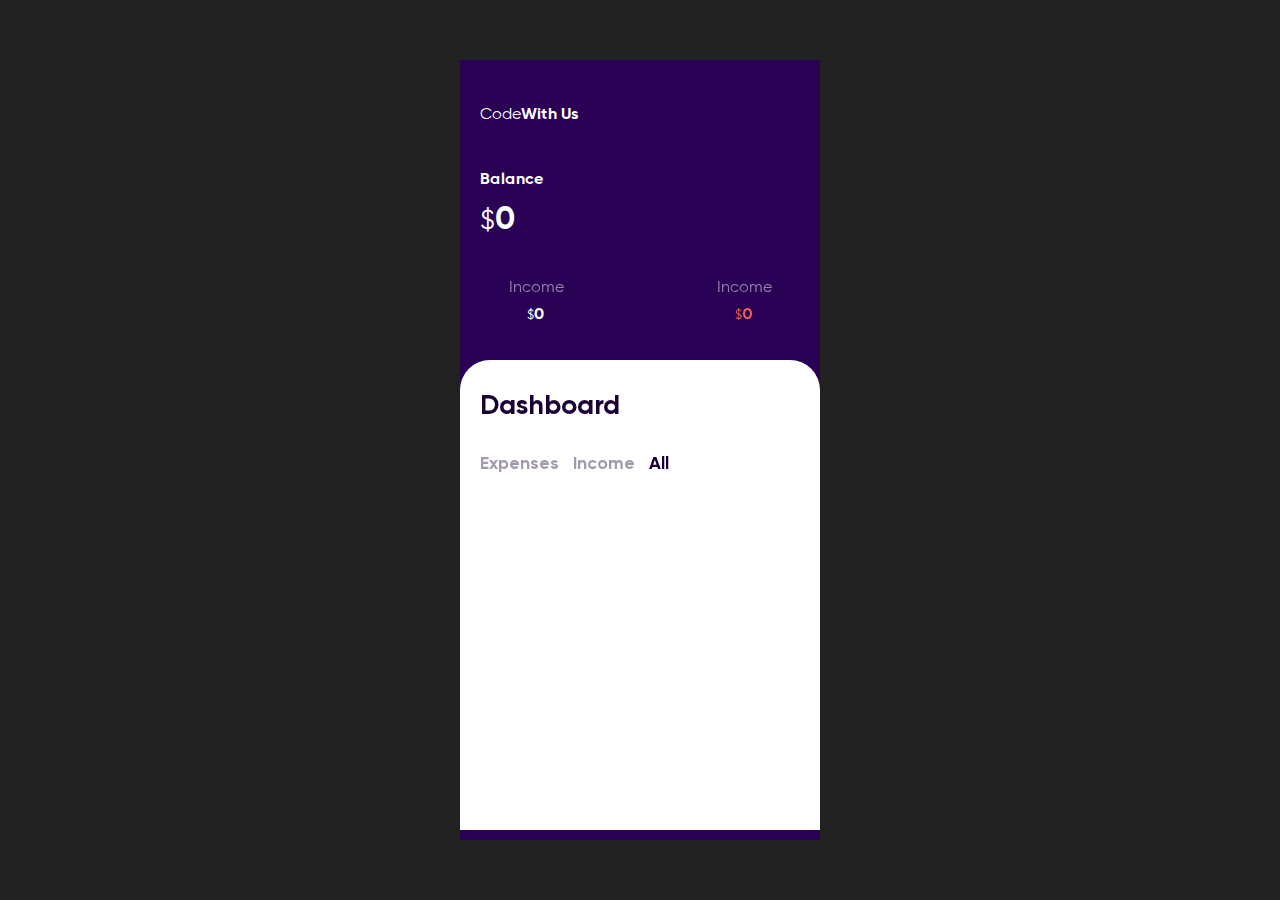
<file: index.html>
<!DOCTYPE html>
<html lang="en">
<head>
    <meta charset="UTF-8">
    <meta name="viewport" content="width=device-width, initial-scale=1.0">
    <title>Budget App - Front-End</title>
    <link rel="stylesheet" href="style.css">
</head>
<body>
    <div class="budget-container">
        <div class="app-title">
            <a href="">Code<b>With Us</b></a>
        </div>
        <div class="budget-header">
            <div class="balance">
                <div class="title">
                    Balance
                </div>
                <div class="value">
                    <small>$</small>0
                </div>
            </div>
            <div class="account">
                <div class="income">
                    <div class="title">
                        Income
                    </div>
                    <div class="income-total">
                        <small>$</small>0
                    </div>
                </div>
                <div class="chart"></div>
                <div class="outcome">
                    <div class="title">
                        Income
                    </div>
                    <div class="outcome-total">
                        <small>$</small>0
                    </div>
                </div>
            </div>
        </div>
        <div class="budget-dashboard">
            <div class="dash-title">Dashboard</div>
            <div class="toggle">
                <div class="tab1">Expenses</div>
                <div class="tab2">Income</div>
                <div class="tab3 active">All</div>
            </div>
            <div class="hide" id="income">
                <ul class="list"></ul>
                <div class="input">
                    <input type="text" id="income-title-input" name="title" placeholder="Title">
                    <input type="number" id="income-amount-input" name="amount" placeholder="$0">
                    <div class="add-income"><img src="icon/plus.png" alt=""></div>
                </div>
            </div>
            <div class="hide" id="expense">
                <ul class="list"></ul>
                <div class="input">
                    <input type="text" id="expense-title-input" name="title" placeholder="Title">
                    <input type="number" id="expense-amount-input" name="amount" placeholder="$0">
                    <div class="add-expense"><img src="icon/plus.png" alt=""></div>
                </div>
            </div>
            <div id="all">
                <ul class="list"></ul>
            </div>
        </div>
    </div>

    <script src="chart.js"></script>
    <script src="budget.js"></script>
</body>
</html>
</file>
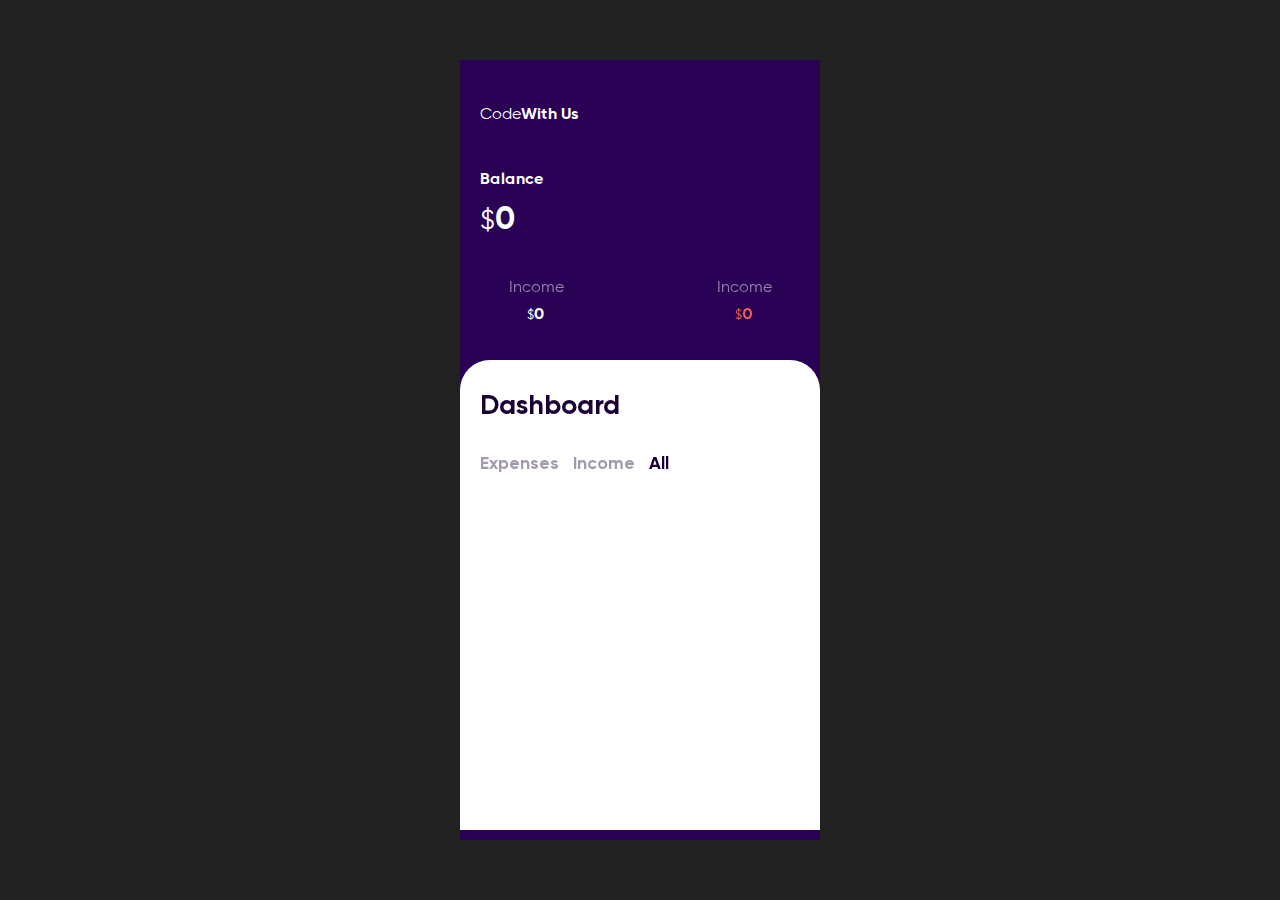
<file: BudjectApp/index.html>
<!DOCTYPE html>
<html lang="en">
<head>
    <meta charset="UTF-8">
    <meta name="viewport" content="width=device-width, initial-scale=1.0">
    <title>Budget App - Front-End</title>
    <link rel="stylesheet" href="style.css">
</head>
<body>
    <div class="budget-container">
        <div class="app-title">
            <a href="">Code<b>With Us</b></a>
        </div>
        <div class="budget-header">
            <div class="balance">
                <div class="title">
                    Balance
                </div>
                <div class="value">
                    <small>$</small>0
                </div>
            </div>
            <div class="account">
                <div class="income">
                    <div class="title">
                        Income
                    </div>
                    <div class="income-total">
                        <small>$</small>0
                    </div>
                </div>
                <div class="chart"></div>
                <div class="outcome">
                    <div class="title">
                        Income
                    </div>
                    <div class="outcome-total">
                        <small>$</small>0
                    </div>
                </div>
            </div>
        </div>
        <div class="budget-dashboard">
            <div class="dash-title">Dashboard</div>
            <div class="toggle">
                <div class="tab1">Expenses</div>
                <div class="tab2">Income</div>
                <div class="tab3 active">All</div>
            </div>
            <div class="hide" id="income">
                <ul class="list"></ul>
                <div class="input">
                    <input type="text" id="income-title-input" name="title" placeholder="Title">
                    <input type="number" id="income-amount-input" name="amount" placeholder="$0">
                    <div class="add-income"><img src="icon/plus.png" alt=""></div>
                </div>
            </div>
            <div class="hide" id="expense">
                <ul class="list"></ul>
                <div class="input">
                    <input type="text" id="expense-title-input" name="title" placeholder="Title">
                    <input type="number" id="expense-amount-input" name="amount" placeholder="$0">
                    <div class="add-expense"><img src="icon/plus.png" alt=""></div>
                </div>
            </div>
            <div id="all">
                <ul class="list"></ul>
            </div>
        </div>
    </div>

    <script src="chart.js"></script>
    <script src="budget.js"></script>
</body>
</html>
</file>
<file: style.css>
@font-face {
    font-family: 'Gilroy';
    src: url('font/Gilroy-Regular.woff') format('woff');
    font-weight: bold;
    font-style: normal;
}
@font-face {
    font-family: 'Gilroy Bold';
    src: url('font/Gilroy-Bold.woff') format('woff');
    font-weight: bold;
    font-style: normal;
}

body{
    background-color: #222;
    font-family: 'Gilroy';
}

*{
    font-family: 'Gilroy';
    list-style: none;
    text-decoration: none;
    -webkit-user-select: none;      
    -moz-user-select: none;
    -ms-user-select: none;
    user-select: none;
}

/* REMOVE SPINNERS FROM NUMBER INPUT */
/* Chrome, Safari, Edge, Opera */
input::-webkit-outer-spin-button, input::-webkit-inner-spin-button {
    -webkit-appearance: none;
    margin: 0;
}

/* Firefox */
input[type=number] {
  -moz-appearance: textfield;
}

.budget-container{
    position: absolute;
    width: 360px;
    height: 780px;
    top: 50%;
    left: 50%;
    transform: translateX(-50%) translateY(-50%);
    background-color: #2a0255;
}

.budget-container .app-title{
    margin-top: 45px;
    margin-left: 20px;
}

.budget-container .app-title a{
    color: #FFF;
}
.budget-container .app-title a b{
    font-family: 'Gilroy Bold';
}

.budget-header{

}

.budget-header .balance{
    margin-top: 45px;
    margin-left: 20px;
}

.budget-header .balance .title{
    color: #FFF;
    font-size: 1em;
    font-family: 'Gilroy Bold';
}

.budget-header .balance .value{
    color: #FFF;
    font-size: 2em;
    margin-top: 10px;
    font-family: 'Gilroy Bold';
}

.budget-header .account{
    display: block;
    width: 310px;
    margin: 35px auto 0;
    line-height: 1.7em;
    text-align: center;
    
}

.budget-header .account .income, .chart, .outcome{
    height: 50px;
    display: inline-block;
    width: 100px;
    vertical-align: middle;
}

.budget-header .account .income .title{
    color: #FFF;
    opacity: 0.5;
}
.budget-header .account .income .income-total{
    color: #FFF;
    font-family: 'Gilroy Bold';
}

.budget-header .account .outcome .title{
    color: #FFF;
    opacity: 0.5;
}
.budget-header .account .outcome .outcome-total{
    color: #f0624d;
    font-family: 'Gilroy Bold';
}

/*  DASHBOARD   */
.budget-dashboard{
    display: block;
    width: 360px;
    height: 470px;
    background-color: #FFF;
    margin-top: 35px;
    border-radius: 30px 30px 0 0;
}

.budget-dashboard .dash-title{
    display: inline-block;
    color: #1a0034;
    font-size: 1.7em;
    margin-left: 20px;
    margin-top: 30px;
    font-family: 'Gilroy Bold';
}

.toggle{
    display: block;
    margin-top: 30px;
    margin-left: 20px;
}

.toggle .tab1, .tab2, .tab3{
    display: inline-block;
    cursor: pointer;
    font-size: 1.1em;
    color: #1a0034;
    font-family: 'Gilroy Bold';
    opacity: 0.4;
}

.toggle .tab2, .tab3{
    margin-left: 10px;
}

.active{
    opacity : 1 !important;
}

.hide{
    display: none;
}

.budget-dashboard input{
    /* MAKE INPUT SELECTABLE */
    -webkit-user-select: auto;      
    -moz-user-select: auto;
    -ms-user-select: auto;
    user-select: auto;
}

/* ////////// ALL ///////////// */
.budget-dashboard #all{
    width: 360px;
    height: 339px;
    position: relative;
}
.budget-dashboard #all ul{
    width: 360px;
    height: 285px;
    list-style: none;
    margin: 0;
    padding: 0;
    margin-top:20px;
    overflow-x: auto;
}

.budget-dashboard #all ul.list li{
    position: relative;
    font-size: 1em;
}

.budget-dashboard #all ul.list li *{
    display: inline-block;
    height: 30px;
    vertical-align: middle;
}

.budget-dashboard #all ul.list li .entry{
    width:250px;
    height: auto;
    padding-left: 20px;
    margin-bottom: 10px;;
    word-wrap: break-word;
    font-family: 'Gilroy Bold';
}

.budget-dashboard #all ul.list li #edit{
    visibility: hidden;
}

.budget-dashboard #all ul.list li #delete{
    position: absolute;
    width:20px;
    height: 20px;
    right: 20px;
    cursor: pointer;
    background-image: url('icon/trash.png');
    background-size: 20px 20px;
    background-repeat: no-repeat;
}

.budget-dashboard #all ul.list li.income{

}
.budget-dashboard #all ul.list li.expense{
    color: #f0624d;
}

/* //////// EXPENSE ////////// */
.budget-dashboard #expense{
    width: 360px;
    height: 339px;
    position: relative;
}

.budget-dashboard #expense .input{
    position: absolute;
    display: block;
    width: 360px;
    bottom: 0;
    border-top: 1px solid #ccc;
}

.budget-dashboard #expense .input *{
    display: inline-block;
    vertical-align: middle;
}

.budget-dashboard #expense .input input#expense-title-input{
    height: 40px;
    width : 150px;
    padding-left: 10px;
    font-size: 1.2em;
    font-family: 'Gilroy';
    margin: 5px;
    margin-left: 10px;
    border-radius: 10px 0 0 10px;
    border: none;
}

.budget-dashboard #expense .input input#expense-amount-input{
    height: 40px;
    width : 110px;
    padding-left: 10px;
    font-size: 1.2em;
    font-family: 'Gilroy';
    margin: 5px;
    margin-left: -10px;
    border-radius: 0 10px 10px 0;
    border: none;
}

.budget-dashboard #expense .input .add-expense img{
    width: 40px;
    height: 40px;
    cursor: pointer;
}

.budget-dashboard #expense ul{
    width: 360px;
    height: 285px;
    list-style: none;
    margin: 0;
    padding: 0;
    margin-top:20px;
    overflow-x: auto;
}

.budget-dashboard #expense ul.list li{
    position: relative;
    font-size: 1em;
}

.budget-dashboard #expense ul.list li *{
    display: inline-block;
    height: 30px;
    vertical-align: middle;
}

.budget-dashboard #expense ul.list li .entry{
    width:250px;
    height: auto;
    padding-left: 20px;
    margin-bottom: 10px;;
    word-wrap: break-word;
    font-family: 'Gilroy Bold';
    color: #f0624d;
}

.budget-dashboard #expense ul.list li #edit{
    position: absolute;
    width:20px;
    height: 20px;
    right: 50px;
    cursor: pointer;
    background-image: url("icon/edit.png");
    background-size: 20px 20px;
    background-repeat: no-repeat;
}

.budget-dashboard #expense ul.list li #delete{
    position: absolute;
    width:20px;
    height: 20px;
    right: 20px;
    cursor: pointer;
    background-image: url('icon/trash.png');
    background-size: 20px 20px;
    background-repeat: no-repeat;
}

/* /////// INCOME //////// */
.budget-dashboard #income{
    width: 360px;
    height: 339px;
    position: relative;
}

.budget-dashboard #income .input{
    position: absolute;
    display: block;
    width: 360px;
    bottom: 0;
    border-top: 1px solid #ccc;
}

.budget-dashboard #income .input *{
    display: inline-block;
    vertical-align: middle;
}

.budget-dashboard #income .input input#income-title-input{
    height: 40px;
    width : 150px;
    padding-left: 10px;
    font-size: 1.2em;
    font-family: 'Gilroy';
    margin: 5px;
    margin-left: 10px;
    border-radius: 10px 0 0 10px;
    border: none;
}

.budget-dashboard #income .input input#income-amount-input{
    height: 40px;
    width : 110px;
    padding-left: 10px;
    font-size: 1.2em;
    font-family: 'Gilroy';
    margin: 5px;
    margin-left: -10px;
    border-radius: 0 10px 10px 0;
    border: none;
}

.budget-dashboard #income .input .add-income img{
    width: 40px;
    height: 40px;
    cursor: pointer;
}

.budget-dashboard #income ul{
    width: 360px;
    height: 285px;
    list-style: none;
    margin: 0;
    padding: 0;
    margin-top:20px;
    overflow-x: auto;
}

.budget-dashboard #income ul.list li{
    position: relative;
    font-size: 1em;
}

.budget-dashboard #income ul.list li *{
    display: inline-block;
    height: 30px;
    vertical-align: middle;
}

.budget-dashboard #income ul.list li .entry{
    width:250px;
    height: auto;
    padding-left: 20px;
    margin-bottom: 10px;;
    word-wrap: break-word;
    font-family: 'Gilroy Bold';
}

.budget-dashboard #income ul.list li #edit{
    position: absolute;
    width:20px;
    height: 20px;
    right: 50px;
    cursor: pointer;
    background-image: url("icon/edit.png");
    background-size: 20px 20px;
    background-repeat: no-repeat;
}

.budget-dashboard #income ul.list li #delete{
    position: absolute;
    width:20px;
    height: 20px;
    right: 20px;
    cursor: pointer;
    background-image: url('icon/trash.png');
    background-size: 20px 20px;
    background-repeat: no-repeat;
}
</file>
<file: BudjectApp/style.css>
@font-face {
    font-family: 'Gilroy';
    src: url('font/Gilroy-Regular.woff') format('woff');
    font-weight: bold;
    font-style: normal;
}
@font-face {
    font-family: 'Gilroy Bold';
    src: url('font/Gilroy-Bold.woff') format('woff');
    font-weight: bold;
    font-style: normal;
}

body{
    background-color: #222;
    font-family: 'Gilroy';
}

*{
    font-family: 'Gilroy';
    list-style: none;
    text-decoration: none;
    -webkit-user-select: none;      
    -moz-user-select: none;
    -ms-user-select: none;
    user-select: none;
}

/* REMOVE SPINNERS FROM NUMBER INPUT */
/* Chrome, Safari, Edge, Opera */
input::-webkit-outer-spin-button, input::-webkit-inner-spin-button {
    -webkit-appearance: none;
    margin: 0;
}

/* Firefox */
input[type=number] {
  -moz-appearance: textfield;
}

.budget-container{
    position: absolute;
    width: 360px;
    height: 780px;
    top: 50%;
    left: 50%;
    transform: translateX(-50%) translateY(-50%);
    background-color: #2a0255;
}

.budget-container .app-title{
    margin-top: 45px;
    margin-left: 20px;
}

.budget-container .app-title a{
    color: #FFF;
}
.budget-container .app-title a b{
    font-family: 'Gilroy Bold';
}

.budget-header{

}

.budget-header .balance{
    margin-top: 45px;
    margin-left: 20px;
}

.budget-header .balance .title{
    color: #FFF;
    font-size: 1em;
    font-family: 'Gilroy Bold';
}

.budget-header .balance .value{
    color: #FFF;
    font-size: 2em;
    margin-top: 10px;
    font-family: 'Gilroy Bold';
}

.budget-header .account{
    display: block;
    width: 310px;
    margin: 35px auto 0;
    line-height: 1.7em;
    text-align: center;
    
}

.budget-header .account .income, .chart, .outcome{
    height: 50px;
    display: inline-block;
    width: 100px;
    vertical-align: middle;
}

.budget-header .account .income .title{
    color: #FFF;
    opacity: 0.5;
}
.budget-header .account .income .income-total{
    color: #FFF;
    font-family: 'Gilroy Bold';
}

.budget-header .account .outcome .title{
    color: #FFF;
    opacity: 0.5;
}
.budget-header .account .outcome .outcome-total{
    color: #f0624d;
    font-family: 'Gilroy Bold';
}

/*  DASHBOARD   */
.budget-dashboard{
    display: block;
    width: 360px;
    height: 470px;
    background-color: #FFF;
    margin-top: 35px;
    border-radius: 30px 30px 0 0;
}

.budget-dashboard .dash-title{
    display: inline-block;
    color: #1a0034;
    font-size: 1.7em;
    margin-left: 20px;
    margin-top: 30px;
    font-family: 'Gilroy Bold';
}

.toggle{
    display: block;
    margin-top: 30px;
    margin-left: 20px;
}

.toggle .tab1, .tab2, .tab3{
    display: inline-block;
    cursor: pointer;
    font-size: 1.1em;
    color: #1a0034;
    font-family: 'Gilroy Bold';
    opacity: 0.4;
}

.toggle .tab2, .tab3{
    margin-left: 10px;
}

.active{
    opacity : 1 !important;
}

.hide{
    display: none;
}

.budget-dashboard input{
    /* MAKE INPUT SELECTABLE */
    -webkit-user-select: auto;      
    -moz-user-select: auto;
    -ms-user-select: auto;
    user-select: auto;
}

/* ////////// ALL ///////////// */
.budget-dashboard #all{
    width: 360px;
    height: 339px;
    position: relative;
}
.budget-dashboard #all ul{
    width: 360px;
    height: 285px;
    list-style: none;
    margin: 0;
    padding: 0;
    margin-top:20px;
    overflow-x: auto;
}

.budget-dashboard #all ul.list li{
    position: relative;
    font-size: 1em;
}

.budget-dashboard #all ul.list li *{
    display: inline-block;
    height: 30px;
    vertical-align: middle;
}

.budget-dashboard #all ul.list li .entry{
    width:250px;
    height: auto;
    padding-left: 20px;
    margin-bottom: 10px;;
    word-wrap: break-word;
    font-family: 'Gilroy Bold';
}

.budget-dashboard #all ul.list li #edit{
    visibility: hidden;
}

.budget-dashboard #all ul.list li #delete{
    position: absolute;
    width:20px;
    height: 20px;
    right: 20px;
    cursor: pointer;
    background-image: url('icon/trash.png');
    background-size: 20px 20px;
    background-repeat: no-repeat;
}

.budget-dashboard #all ul.list li.income{

}
.budget-dashboard #all ul.list li.expense{
    color: #f0624d;
}

/* //////// EXPENSE ////////// */
.budget-dashboard #expense{
    width: 360px;
    height: 339px;
    position: relative;
}

.budget-dashboard #expense .input{
    position: absolute;
    display: block;
    width: 360px;
    bottom: 0;
    border-top: 1px solid #ccc;
}

.budget-dashboard #expense .input *{
    display: inline-block;
    vertical-align: middle;
}

.budget-dashboard #expense .input input#expense-title-input{
    height: 40px;
    width : 150px;
    padding-left: 10px;
    font-size: 1.2em;
    font-family: 'Gilroy';
    margin: 5px;
    margin-left: 10px;
    border-radius: 10px 0 0 10px;
    border: none;
}

.budget-dashboard #expense .input input#expense-amount-input{
    height: 40px;
    width : 110px;
    padding-left: 10px;
    font-size: 1.2em;
    font-family: 'Gilroy';
    margin: 5px;
    margin-left: -10px;
    border-radius: 0 10px 10px 0;
    border: none;
}

.budget-dashboard #expense .input .add-expense img{
    width: 40px;
    height: 40px;
    cursor: pointer;
}

.budget-dashboard #expense ul{
    width: 360px;
    height: 285px;
    list-style: none;
    margin: 0;
    padding: 0;
    margin-top:20px;
    overflow-x: auto;
}

.budget-dashboard #expense ul.list li{
    position: relative;
    font-size: 1em;
}

.budget-dashboard #expense ul.list li *{
    display: inline-block;
    height: 30px;
    vertical-align: middle;
}

.budget-dashboard #expense ul.list li .entry{
    width:250px;
    height: auto;
    padding-left: 20px;
    margin-bottom: 10px;;
    word-wrap: break-word;
    font-family: 'Gilroy Bold';
    color: #f0624d;
}

.budget-dashboard #expense ul.list li #edit{
    position: absolute;
    width:20px;
    height: 20px;
    right: 50px;
    cursor: pointer;
    background-image: url("icon/edit.png");
    background-size: 20px 20px;
    background-repeat: no-repeat;
}

.budget-dashboard #expense ul.list li #delete{
    position: absolute;
    width:20px;
    height: 20px;
    right: 20px;
    cursor: pointer;
    background-image: url('icon/trash.png');
    background-size: 20px 20px;
    background-repeat: no-repeat;
}

/* /////// INCOME //////// */
.budget-dashboard #income{
    width: 360px;
    height: 339px;
    position: relative;
}

.budget-dashboard #income .input{
    position: absolute;
    display: block;
    width: 360px;
    bottom: 0;
    border-top: 1px solid #ccc;
}

.budget-dashboard #income .input *{
    display: inline-block;
    vertical-align: middle;
}

.budget-dashboard #income .input input#income-title-input{
    height: 40px;
    width : 150px;
    padding-left: 10px;
    font-size: 1.2em;
    font-family: 'Gilroy';
    margin: 5px;
    margin-left: 10px;
    border-radius: 10px 0 0 10px;
    border: none;
}

.budget-dashboard #income .input input#income-amount-input{
    height: 40px;
    width : 110px;
    padding-left: 10px;
    font-size: 1.2em;
    font-family: 'Gilroy';
    margin: 5px;
    margin-left: -10px;
    border-radius: 0 10px 10px 0;
    border: none;
}

.budget-dashboard #income .input .add-income img{
    width: 40px;
    height: 40px;
    cursor: pointer;
}

.budget-dashboard #income ul{
    width: 360px;
    height: 285px;
    list-style: none;
    margin: 0;
    padding: 0;
    margin-top:20px;
    overflow-x: auto;
}

.budget-dashboard #income ul.list li{
    position: relative;
    font-size: 1em;
}

.budget-dashboard #income ul.list li *{
    display: inline-block;
    height: 30px;
    vertical-align: middle;
}

.budget-dashboard #income ul.list li .entry{
    width:250px;
    height: auto;
    padding-left: 20px;
    margin-bottom: 10px;;
    word-wrap: break-word;
    font-family: 'Gilroy Bold';
}

.budget-dashboard #income ul.list li #edit{
    position: absolute;
    width:20px;
    height: 20px;
    right: 50px;
    cursor: pointer;
    background-image: url("icon/edit.png");
    background-size: 20px 20px;
    background-repeat: no-repeat;
}

.budget-dashboard #income ul.list li #delete{
    position: absolute;
    width:20px;
    height: 20px;
    right: 20px;
    cursor: pointer;
    background-image: url('icon/trash.png');
    background-size: 20px 20px;
    background-repeat: no-repeat;
}
</file>
